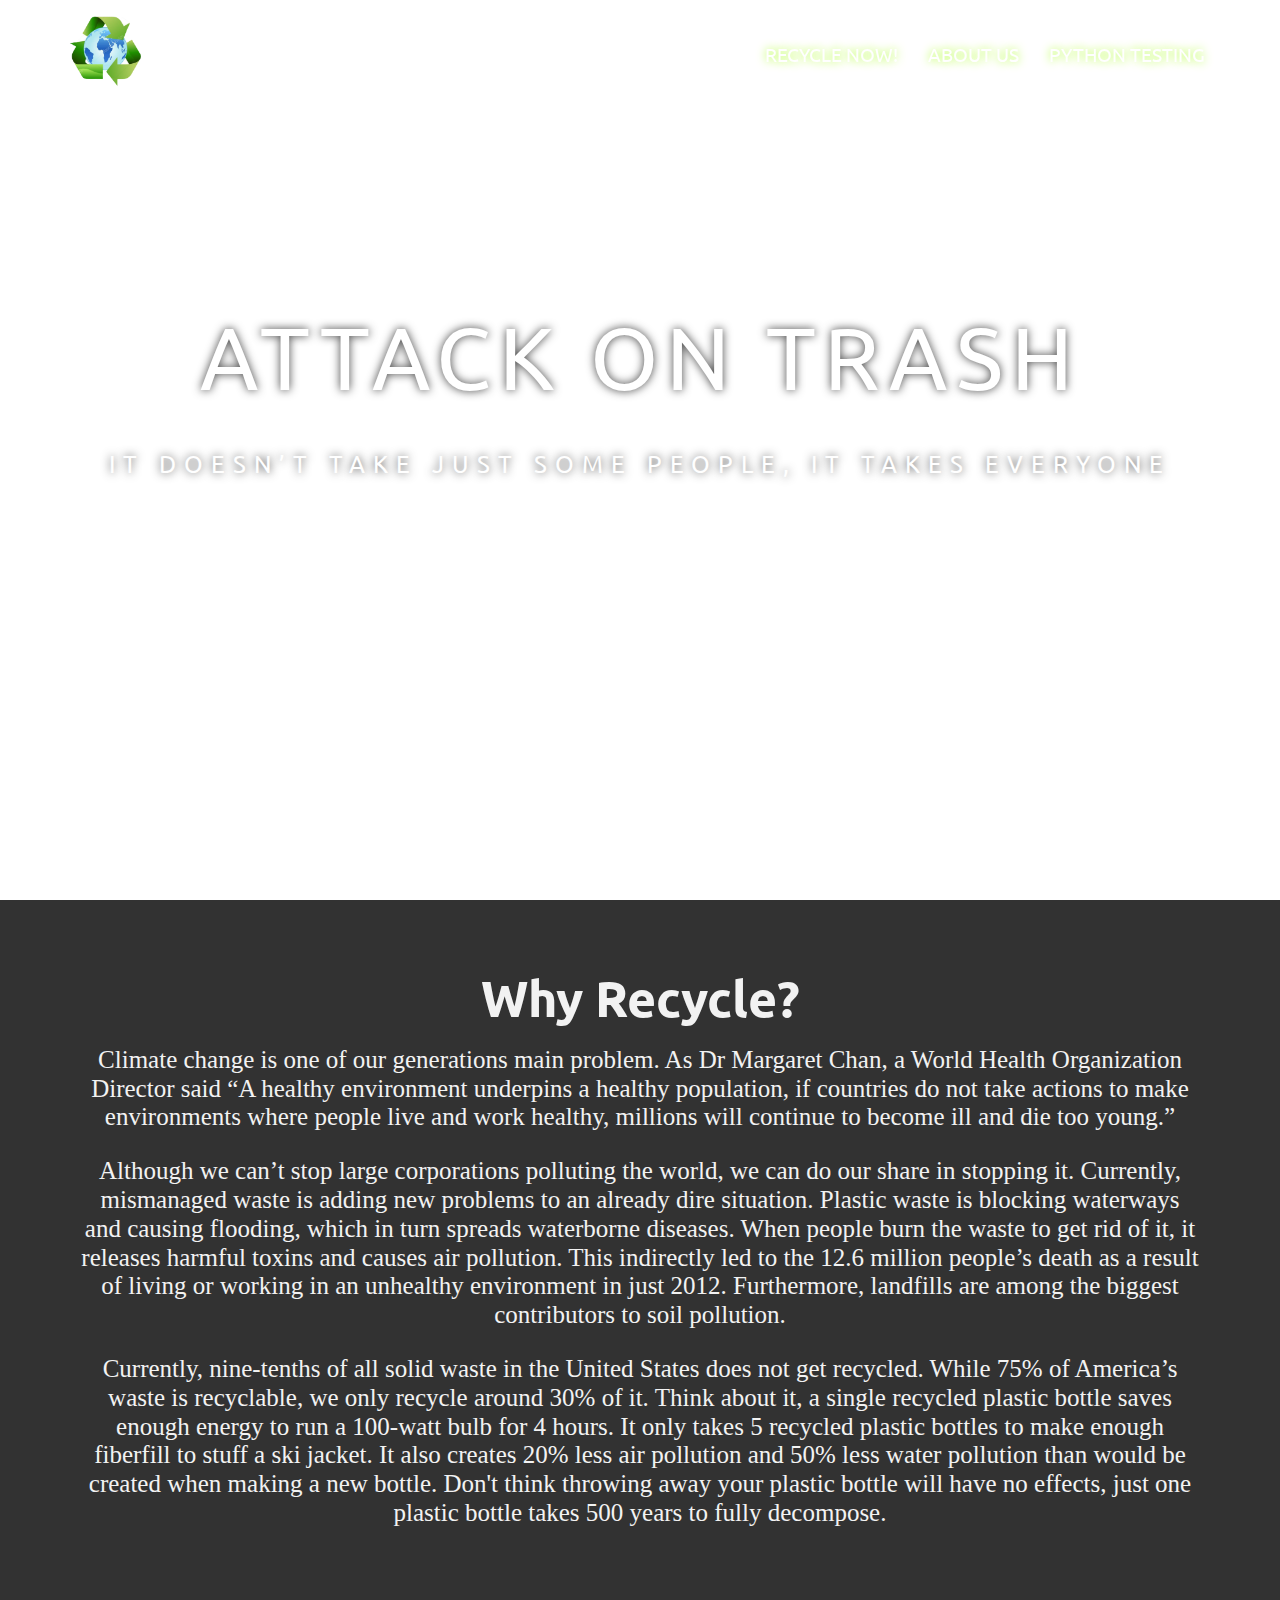
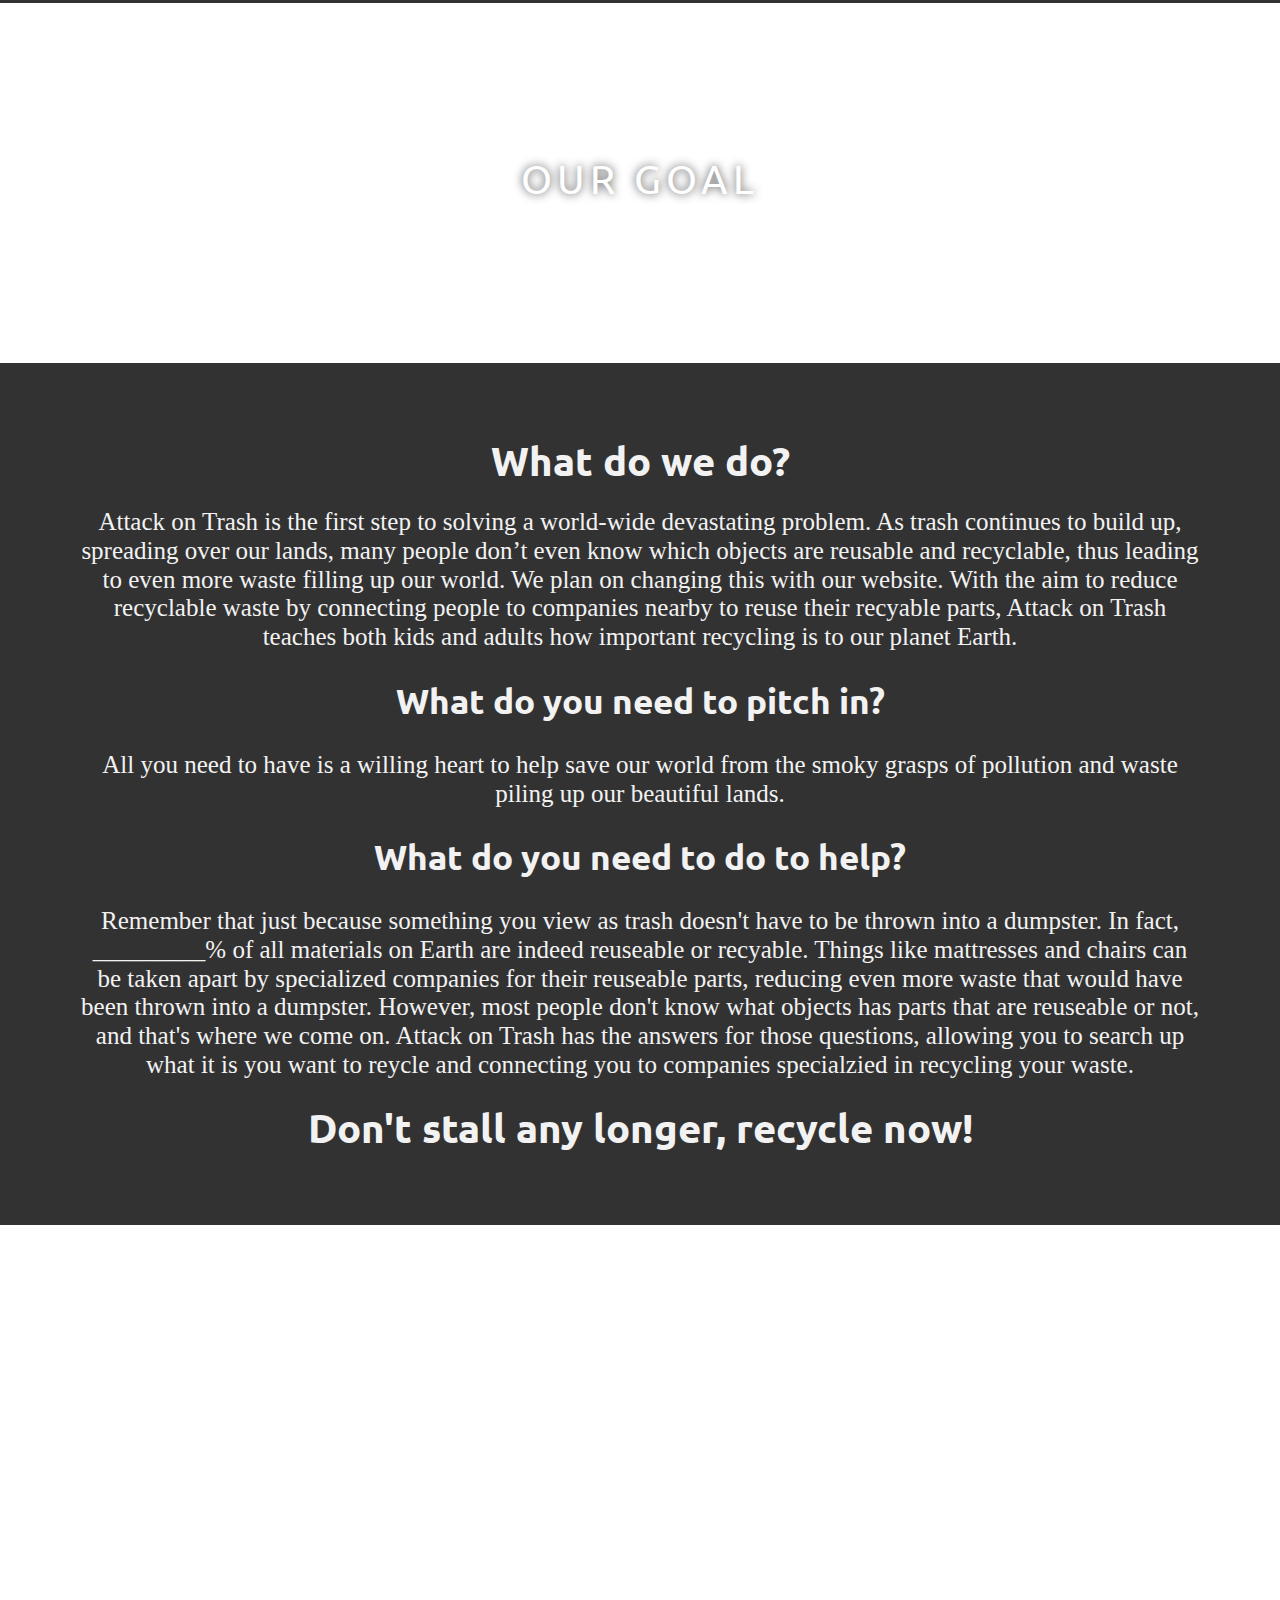
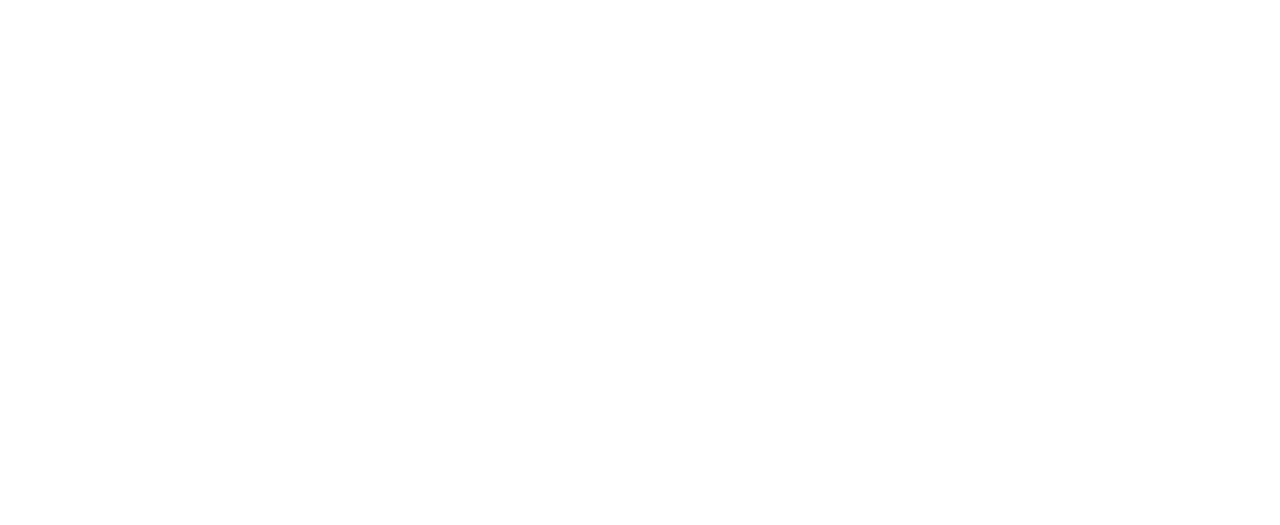
<file: index.html>
<head>
    <meta charset="utf-8">
     <link rel="stylesheet" href="index.css" type="text/css">
    <title>Attack on Trash</title>
  </head>
  <body>
    <nav>
      <div class="logo">
        <img src="logo.PNG">
      </div>
      <div class="menu-icon">
        </div>
      <ul>
        <li>Recycle now!</li>
        <a style="text-decoration:none" href="aboutus.html"><li>About us</li></a>
        <a style="text-decoration:none" href="python/pythontesting.html"><li>Python Testing</li></a>
      </ul>
    </nav>
    <div class="parallax1">
      <div class="heading">Attack on Trash</div>
      <div class="heading2">It doesn’t take just some people, it takes everyone</div>
    </div>

  <section class="dark">
      <h1>Why Recycle?</h1>
      <div>
        <p>Climate change is one of our generations main problem. As Dr Margaret Chan, a World Health Organization Director said “A healthy environment underpins a healthy population, if countries do not take actions to make environments where people live and work healthy, millions will continue to become ill and die too young.”</p>
      </div>
      <div>
        <p>Although we can’t stop large corporations polluting the world, we can do our share in stopping it. Currently, mismanaged waste is adding new problems to an already dire situation. Plastic waste is blocking waterways and causing flooding, which in turn spreads waterborne diseases. When people burn the waste to get rid of it, it releases harmful toxins and causes air pollution. This indirectly led to the 12.6 million people’s death as a result of living or working in an unhealthy environment in just 2012. Furthermore, landfills are among the biggest contributors to soil pollution.</p>
      </div>
      <div>
        <p>Currently, nine-tenths of all solid waste in the United States does not get recycled. While 75% of America’s waste is recyclable, we only recycle around 30% of it. Think about it, a single recycled plastic bottle saves enough energy to run a 100-watt bulb for 4 hours. It only takes 5 recycled plastic bottles to make enough fiberfill to stuff a ski jacket. It also creates 20% less air pollution and 50% less water pollution than would be created when making a new bottle. Don't think throwing away your plastic bottle will have no effects, just one plastic bottle takes 500 years to fully decompose.</p>
      </div>
    </section>

    <div class="parallax2">
      <div class="parallax-heading">
        Our Goal
      </div>
    </div>

    <section class="dark">
      <h2>What do we do?</h2>
      <p>Attack on Trash is the first step to solving a world-wide devastating problem. As trash continues to build up, spreading over our lands, many people don’t even know which objects are reusable and recyclable, thus leading to even more waste filling up our world. We plan on changing this with our website. With the aim to reduce recyclable waste by connecting people to companies nearby to reuse their recyable parts, Attack on Trash teaches both kids and adults how important recycling is to our planet Earth.</p>

<h3>What do you need to pitch in?</h3>
<p>All you need to have is a willing heart to help save our world from the smoky grasps of pollution and waste piling up our beautiful lands.</p>

<h3>What do you need to do to help?</h3>
<p>Remember that just because something you view as trash doesn't have to be thrown into a dumpster. In fact, _________% of all materials on Earth are indeed reuseable or recyable. Things like mattresses and chairs can be taken apart by specialized companies for their reuseable parts, reducing even more waste that would have been thrown into a dumpster. However, most people don't know what objects has parts that are reuseable or not, and that's where we come on. Attack on Trash has the answers for those questions, allowing you to search up what it is you want to reycle and connecting you to companies specialzied in recycling your waste. </p>

<h2>Don't stall any longer, recycle now!</h2>
</section>

    <div class="parallax3">
    </div>
  </body>
</file>
<file: index.css>
@import url('https://fonts.googleapis.com/css?family=Ubuntu');
body, html {
  height: 100%;
  margin: 0;
  font-family: 'Ubuntu', sans-serif;
  line-height: 180%;
  color: #666;
  text-align: center;
}

/* Navigation Bar */
nav{
  position: fixed;
  width: 100%;
  height: 100px;
  padding: 10px 60px;
  box-sizing: border-box;
  z-index: 5;
  opacity: 2;
}
nav .logo{
  float: left;
}
nav .logo img{
  height: 6vw;
}
nav.black .logo img{
  height: 60px;
}
nav ul{
  float: right;
  margin: 0;
  padding: 0;
  display: flex;
}
nav ul li{
  list-style: none;
  margin-top: 25px;
  line-height: none;
  font-size: 1.5vw;
  color: white;
  padding: 5px 15px;
  text-transform: uppercase;
  text-shadow: 0 0 10px greenyellow;
}
nav ul li.active,
nav ul li:hover{
  color: green;
  cursor: pointer;  
  text-decoration: none;
}

/*Parallax Effects*/
.parallax1 {
  background: url("https://www.sciencenews.org/wp-content/uploads/2021/01/013021_plastics_feat.jpg");
  min-height: 100%;
}
.parallax2 {
  background: url("https://www.wallpapers13.com/wp-content/uploads/2016/08/Summer-background-tropical-beach-with-palmi.okean-with-crystal-clear-water-and-white-clouds-in-the-sky-Desktop-Wallpaper-download-free-1920x1200-915x515.jpg");
  min-height: 40%;
}
.parallax3 {
  background: url("https://www.forgerecycling.co.uk/blog/wp-content/uploads/2018/08/bigstock-Top-view-of-white-recycle-eco-209395741.jpg");
  min-height: 100%;
}
.parallax1, .parallax2, .parallax3 {
  position: relative;
  opacity: .75;
  background-position: center;
  background-size: cover;
  background-repeat: no-repeat;
  background-attachment: fixed;
}

/*Headings*/
.heading {
  position: absolute;
  color: white;
  font-size: 550%;
  top: 38%;
  width: 100%;
  text-transform: uppercase;
  letter-spacing: 8px;
  text-shadow: 0 0 10px #000;
}
.heading2 {
  position: absolute;
  color: white;
  font-size: 150%;
  top: 50%;
  width: 100%;
  text-transform: uppercase;
  letter-spacing: 8px;
  text-shadow: 0 0 10px #000;
}
.parallax-heading {
  position: absolute;
  top: 45%;
  width: 100%;
  color: #fff;
  font-size: 250%;
  text-transform: uppercase;
  letter-spacing: 5px;
  text-shadow: 0 0 10px #000;
}

/*Text and Paragraphs Stuff*/
section {
  overflow: auto;
  padding: 50px 80px;
}
.dark{
  overflow: auto;
  padding: 50px 80px;
  background-color: #323232;
  color: #f2f2f2;
}
h1{
  font-size: 50px;
}
h2{
  font-size: 40px;
}
h3{
    font-size: 35px;
}
p{
  font-size: 25px;
  font-family: 'Times New Roman', Times, serif;
}
@media (max-width: 900px){
  nav ul li{
    font-size: 12px;
  }
  .heading{
    font-size: 250%;
  }
}
@media (max-width: 600px){
  .heading{
    font-size: 250%;
  }
  .heading-sm{
    font-size: 180%
  }
  .two-col {
    width: 100%;
    padding: 0;
    text-align: center;
  }
  nav ul li{
    font-size: 8px;
  }
}

.container {
  border-radius: 5px;
  background-color: #f2f2f2;
  padding: 20px;
  position: relative;
  width: 100%;
  max-width: 400px;
}
</file>
